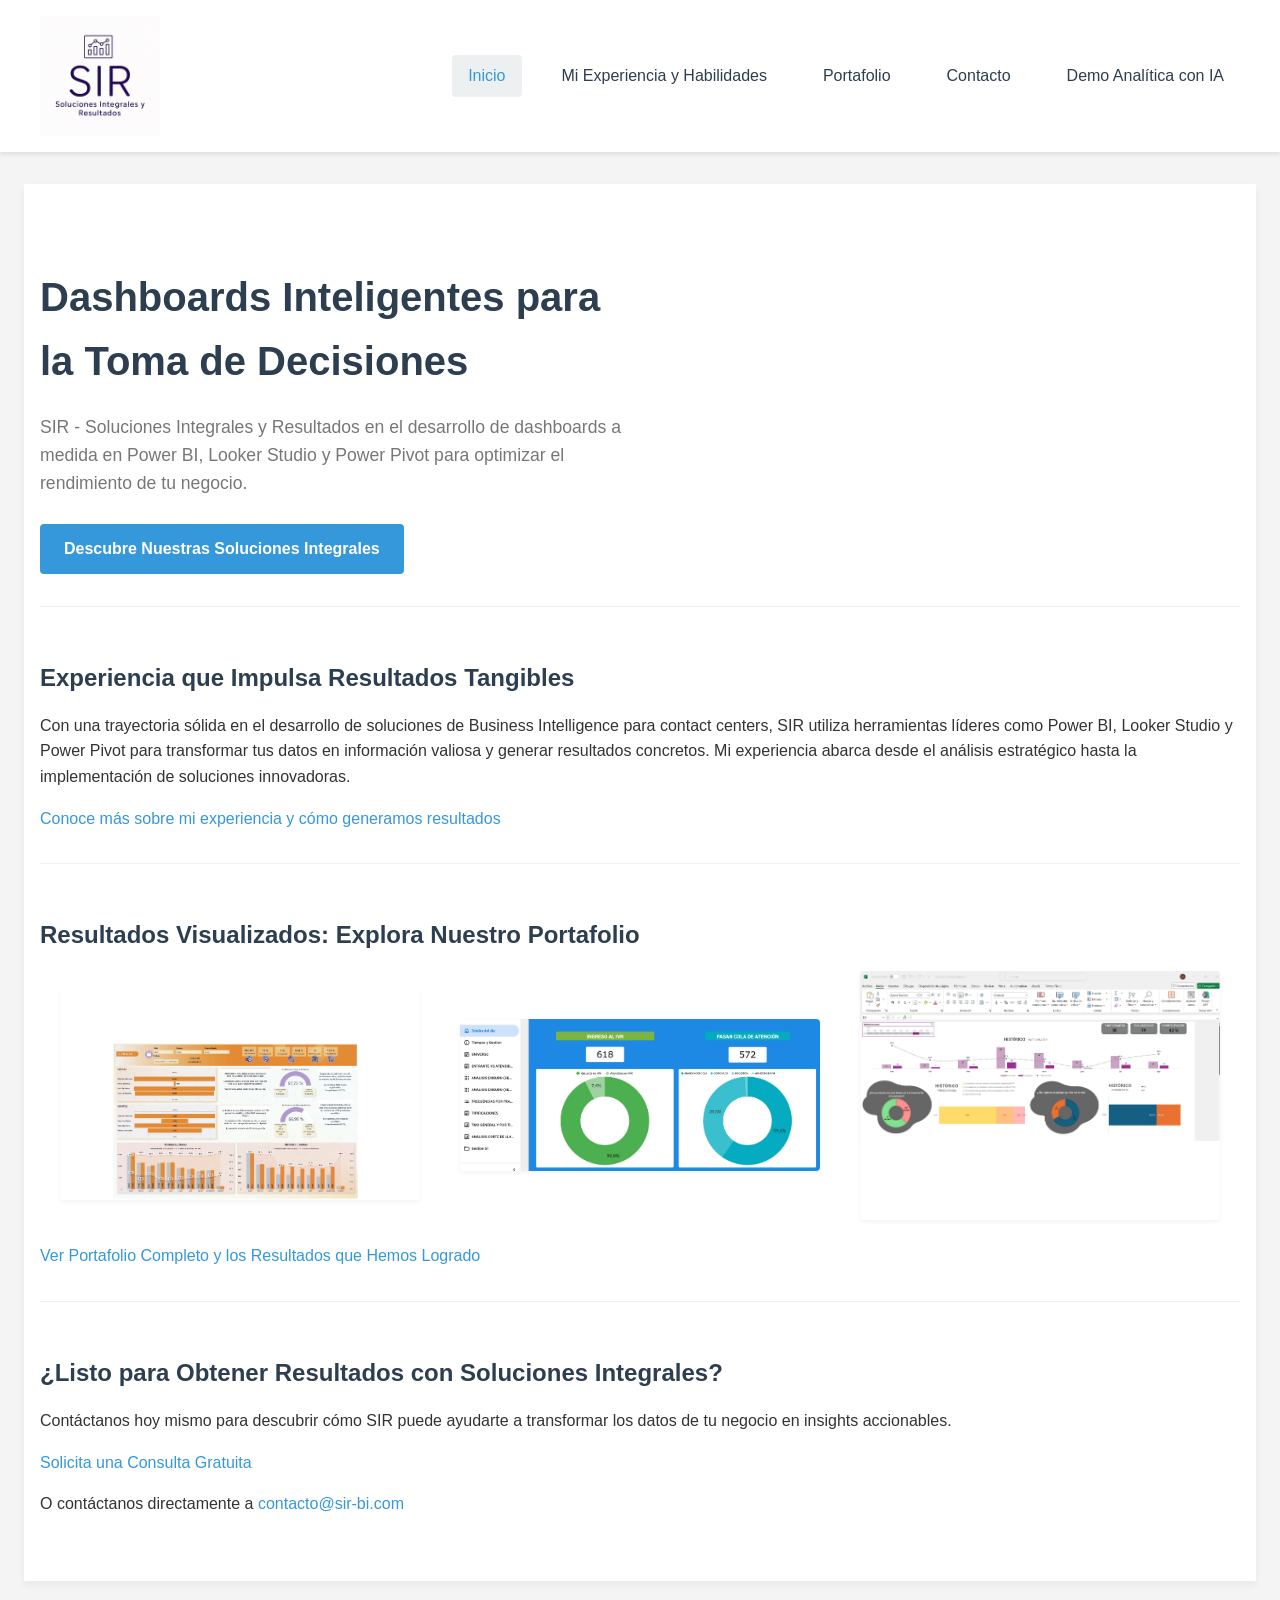
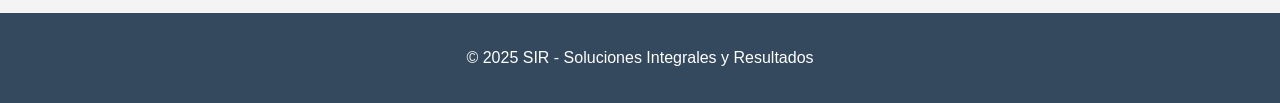
<file: index.html>
<!DOCTYPE html>
<html lang="es">

<head>
    <meta charset="UTF-8">
    <meta name="viewport" content="width=device-width, initial-scale=1.0">
    <title>Dashboards Inteligentes para la Toma de Decisiones - SIR</title>
    <link rel="stylesheet" href="css/style.css">
</head>

<body>

    <header>
        <nav>
            <div class="logo">
                <a href="index.html"><img src="img/logo/logo.png" alt="SIR - Soluciones Integrales y Resultados"></a>
            </div>
            <ul>
                <li><a href="index.html" class="active">Inicio</a></li>
                <li><a href="acerca.html">Mi Experiencia y Habilidades</a></li>
                <li><a href="portafolio.html">Portafolio</a></li>
                <li><a href="contacto.html">Contacto</a></li>
                <li><a href="https://jocular-tartufo-159945.netlify.app/analytics-demo/" target="_blank">Demo Analítica con IA</a></li>
            </ul>
        </nav>
    </header>

    <main>
        <section class="hero">
            <div class="hero-content">
                <h1>Dashboards Inteligentes para la Toma de Decisiones</h1>
                <p class="subtitulo">SIR - Soluciones Integrales y Resultados en el desarrollo de dashboards a medida en Power BI, Looker Studio y Power Pivot para optimizar el rendimiento de tu negocio.</p>
                <a href="portafolio.html" class="boton">Descubre Nuestras Soluciones Integrales</a>
            </div>
            <div class="hero-image">
                </div>
        </section>

        <section class="experiencia-extracto">
            <h2>Experiencia que Impulsa Resultados Tangibles</h2>
            <p>Con una trayectoria sólida en el desarrollo de soluciones de Business Intelligence para contact centers, SIR utiliza herramientas líderes como Power BI, Looker Studio y Power Pivot para transformar tus datos en información valiosa y generar resultados concretos. Mi experiencia abarca desde el análisis estratégico hasta la implementación de soluciones innovadoras.</p>
            <a href="acerca.html">Conoce más sobre mi experiencia y cómo generamos resultados</a>
        </section>

        <section class="portafolio-extracto">
            <h2>Resultados Visualizados: Explora Nuestro Portafolio</h2>
            <div class="mini-portafolio">
                <div><img src="img/portafolio/powerbi/proyecto1-1.jpg" alt="Dashboard Power BI"></div>
                <div><img src="img/portafolio/lookerstudio/proyecto2-1.jpg" alt="Dashboard Looker Studio"></div>
                <div><img src="img/portafolio/powerpivot/proyecto3-1.jpg" alt="Informe Power Pivot"></div>
            </div>
            <a href="portafolio.html">Ver Portafolio Completo y los Resultados que Hemos Logrado</a>
        </section>

        <section class="contacto-resumido">
            <h2>¿Listo para Obtener Resultados con Soluciones Integrales?</h2>
            <p>Contáctanos hoy mismo para descubrir cómo SIR puede ayudarte a transformar los datos de tu negocio en insights accionables.</p>
            <a href="contacto.html" class="boton">Solicita una Consulta Gratuita</a>
            <p>O contáctanos directamente a <a href="mailto:contacto@sir-bi.com">contacto@sir-bi.com</a></p>
        </section>
    </main>

    <footer>
        <p>&copy; 2025 SIR - Soluciones Integrales y Resultados</p>
    </footer>
    <script src="//code.tidio.co/a7wujxg62pctscmxh1r2vrzsm2k5hhy0.js" async></script>
    <script src="js/script.js"></script>
</body>

</html>
</file>
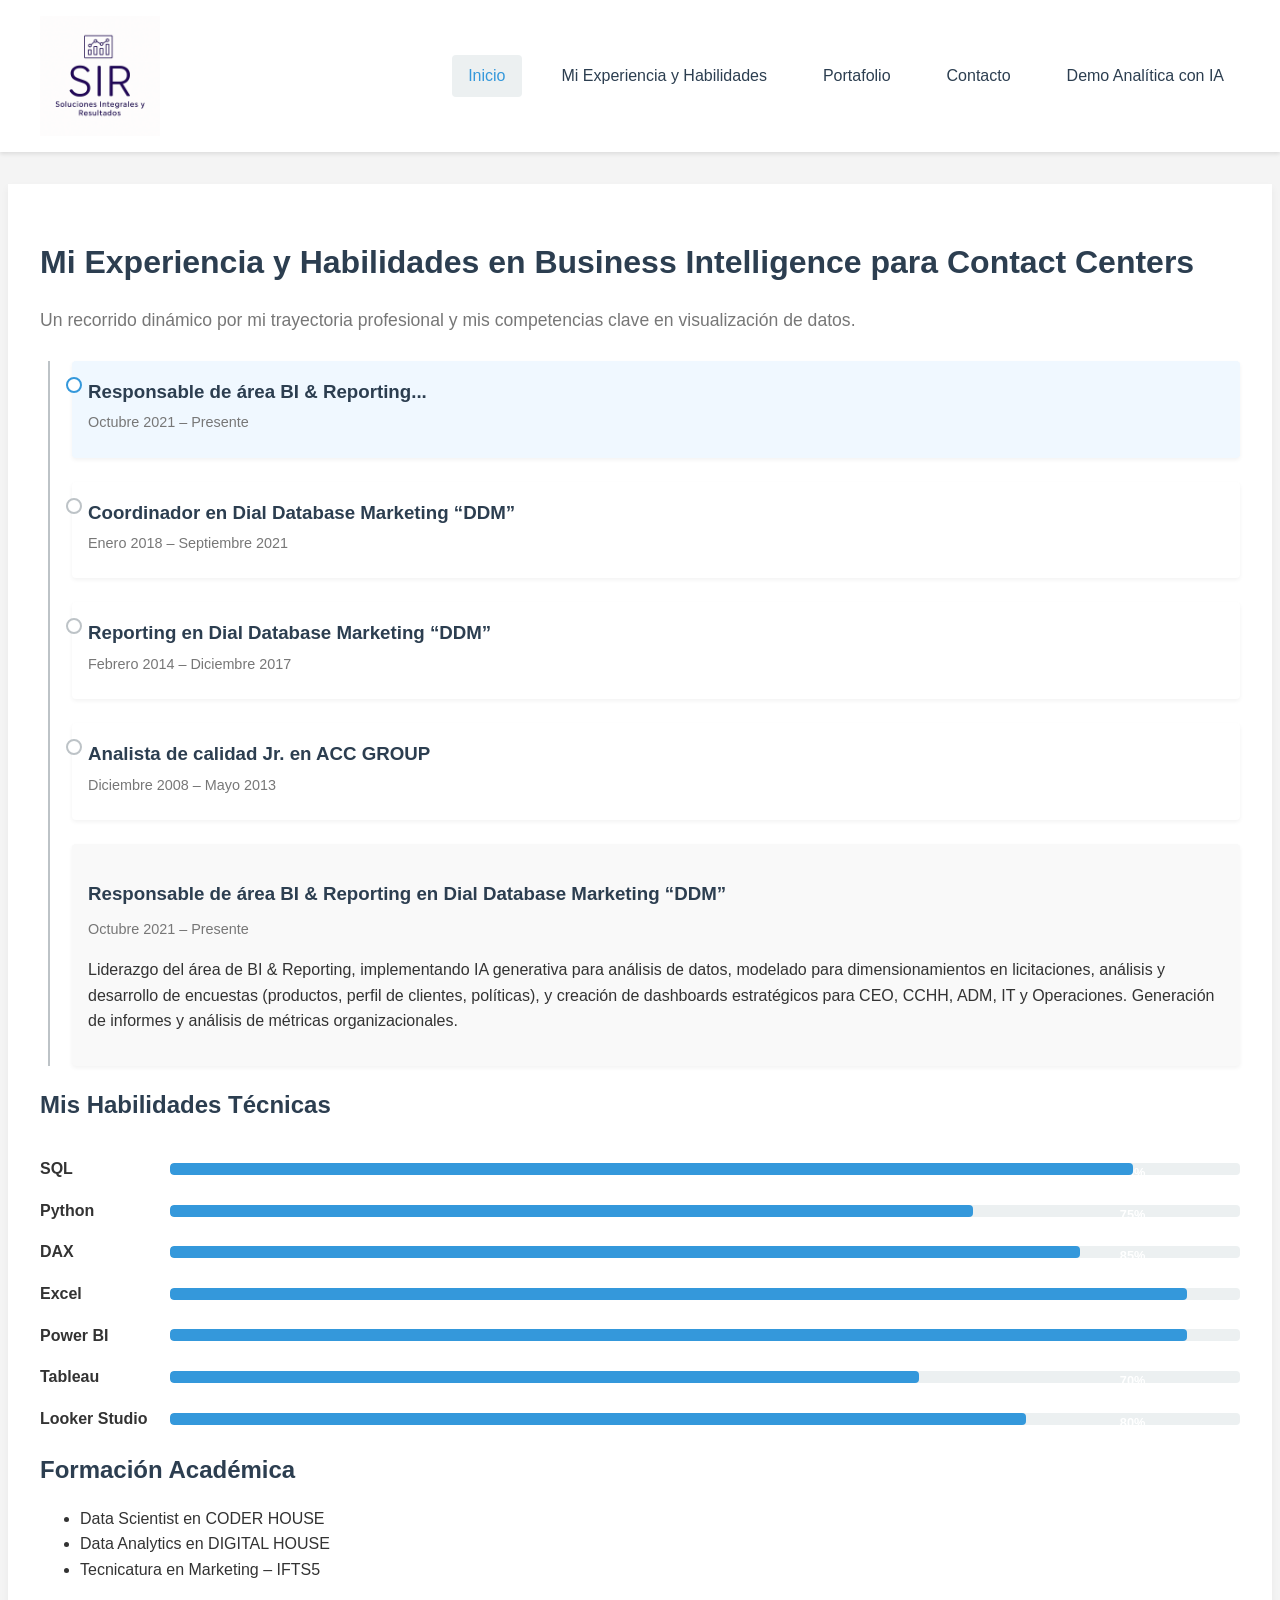
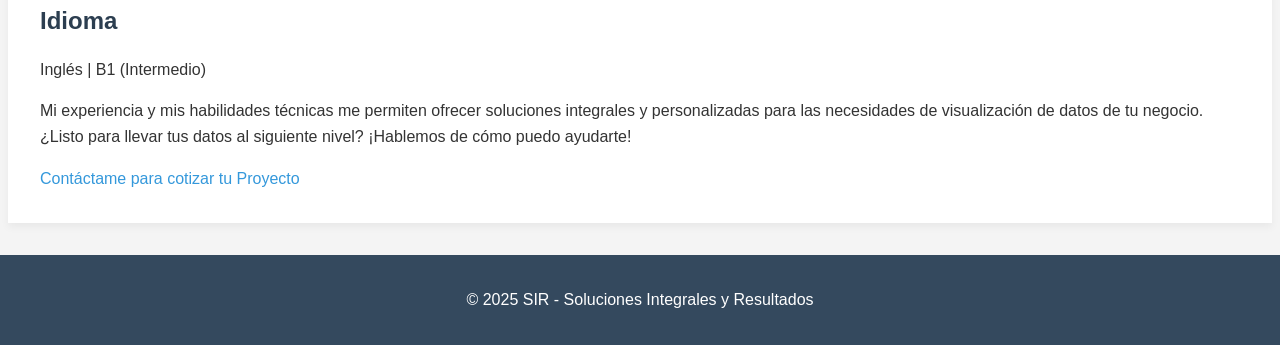
<file: acerca.html>
<!DOCTYPE html>
<html lang="es">
<head>
    <meta charset="UTF-8">
    <meta name="viewport" content="width=device-width, initial-scale=1.0">
    <title>Mi Experiencia y Habilidades - SIR - Soluciones Integrales y Resultados</title>
    <link rel="stylesheet" href="css/style.css">
</head>
<body>

    <header>
        <nav>
            <div class="logo">
                <a href="index.html"><img src="img/logo/logo.png" alt="SIR - Soluciones Integrales y Resultados"></a>
            </div>
            <ul>
                <li><a href="index.html" class="active">Inicio</a></li>
                <li><a href="acerca.html">Mi Experiencia y Habilidades</a></li>
                <li><a href="portafolio.html">Portafolio</a></li>
                <li><a href="contacto.html">Contacto</a></li>
                <li><a href="https://jocular-tartufo-159945.netlify.app/analytics-demo/" target="_blank">Demo Analítica con IA</a></li>
            </ul>
        </nav>
    </header>


    <main class="seccion-experiencia">
        <h1>Mi Experiencia y Habilidades en Business Intelligence para Contact Centers</h1>
        <p class="subtitulo">Un recorrido dinámico por mi trayectoria profesional y mis competencias clave en visualización de datos.</p>

        <div class="linea-de-tiempo">
            <div class="evento activo" data-rol="responsable">
                <h3>Responsable de área BI & Reporting...</h3>
                <span class="fecha">Octubre 2021 – Presente</span>
            </div>
            <div class="evento" data-rol="coordinador">
                <h3>Coordinador en Dial Database Marketing “DDM”</h3>
                <span class="fecha">Enero 2018 – Septiembre 2021</span>
            </div>
            <div class="evento" data-rol="reporting">
                <h3>Reporting en Dial Database Marketing “DDM”</h3>
                <span class="fecha">Febrero 2014 – Diciembre 2017</span>
            </div>
            <div class="evento" data-rol="analista">
                <h3>Analista de calidad Jr. en ACC GROUP</h3>
                <span class="fecha">Diciembre 2008 – Mayo 2013</span>
            </div>
            <div class="contenido-evento">
                
            </div>
        </div>

        <h2>Mis Habilidades Técnicas</h2>
        <div class="habilidades">
            <div class="habilidad">
                <span>SQL</span>
                <div class="barra-progreso" data-nivel="90"></div>
            </div>
            <div class="habilidad">
                <span>Python</span>
                <div class="barra-progreso" data-nivel="75"></div>
            </div>
            <div class="habilidad">
                <span>DAX</span>
                <div class="barra-progreso" data-nivel="85"></div>
            </div>
            <div class="habilidad">
                <span>Excel</span>
                <div class="barra-progreso" data-nivel="95"></div>
            </div>
            <div class="habilidad">
                <span>Power BI</span>
                <div class="barra-progreso" data-nivel="95"></div>
            </div>
            <div class="habilidad">
                <span>Tableau</span>
                <div class="barra-progreso" data-nivel="70"></div>
            </div>
            <div class="habilidad">
                <span>Looker Studio</span>
                <div class="barra-progreso" data-nivel="80"></div>
            </div>
        </div>

        <h2>Formación Académica</h2>
        <ul>
            <li>Data Scientist en CODER HOUSE</li>
            <li>Data Analytics en DIGITAL HOUSE</li>
            <li>Tecnicatura en Marketing – IFTS5</li>
        </ul>

        <h2>Idioma</h2>
        <p>Inglés | B1 (Intermedio)</p>

        <div class="llamada-accion">
            <p>Mi experiencia y mis habilidades técnicas me permiten ofrecer soluciones integrales y personalizadas para las necesidades de visualización de datos de tu negocio. ¿Listo para llevar tus datos al siguiente nivel? ¡Hablemos de cómo puedo ayudarte!</p>
            <a href="contacto.html" class="boton">Contáctame para cotizar tu Proyecto</a>
        </div>
    </main>

    <footer>
        <p>&copy; 2025 SIR - Soluciones Integrales y Resultados</p>
    </footer>
    <script src="//code.tidio.co/a7wujxg62pctscmxh1r2vrzsm2k5hhy0.js" async></script>
    <script src="js/script.js"></script>
</body>
</html>
</file>
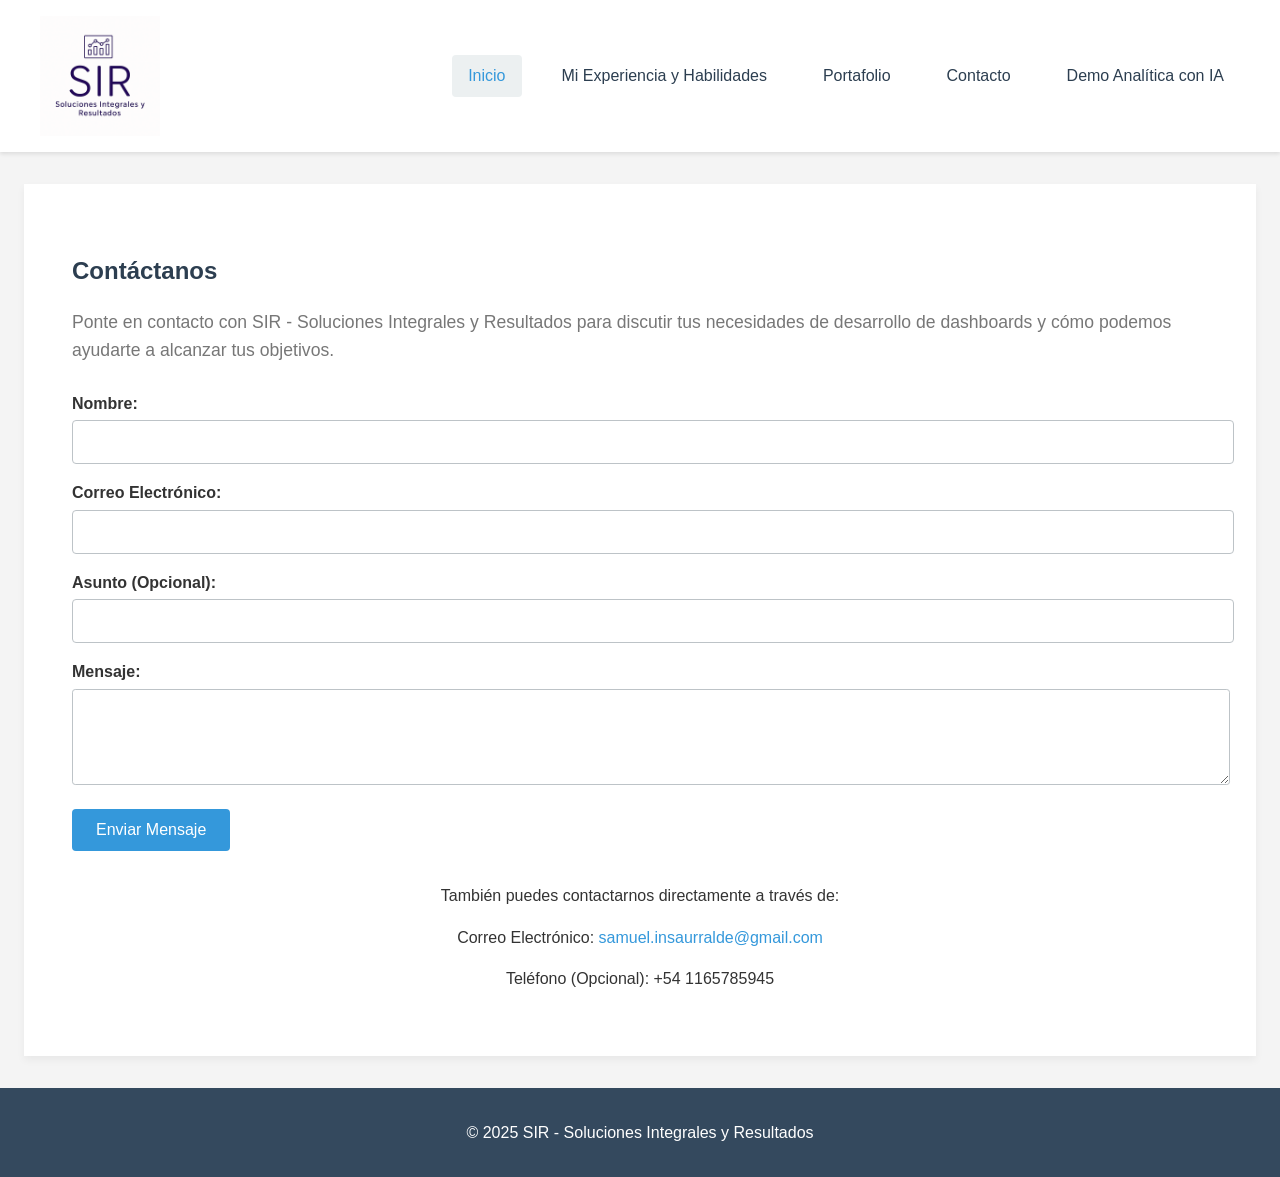
<file: contacto.html>
<!DOCTYPE html>
<html lang="es">
<head>
    <meta charset="UTF-8">
    <meta name="viewport" content="width=device-width, initial-scale=1.0">
    <title>Contacto - SIR - Soluciones Integrales y Resultados</title>
    <link rel="stylesheet" href="css/style.css">
</head>
<body>

<header>
        <nav>
            <div class="logo">
                <a href="index.html"><img src="img/logo/logo.png" alt="SIR - Soluciones Integrales y Resultados"></a>
            </div>
            <ul>
                <li><a href="index.html" class="active">Inicio</a></li>
                <li><a href="acerca.html">Mi Experiencia y Habilidades</a></li>
                <li><a href="portafolio.html">Portafolio</a></li>
                <li><a href="contacto.html">Contacto</a></li>
                <li><a href="https://jocular-tartufo-159945.netlify.app/analytics-demo/" target="_blank">Demo Analítica con IA</a></li>
            </ul>
        </nav>
    </header>


    <main>
        <section class="contacto-form">
            <h1>Contáctanos</h1>
            <p class="subtitulo">Ponte en contacto con SIR - Soluciones Integrales y Resultados para discutir tus necesidades de desarrollo de dashboards y cómo podemos ayudarte a alcanzar tus objetivos.</p>

            <form action="#" method="post">
                <div>
                    <label for="nombre">Nombre:</label>
                    <input type="text" id="nombre" name="nombre" required>
                </div>
                <div>
                    <label for="email">Correo Electrónico:</label>
                    <input type="email" id="email" name="email" required>
                </div>
                <div>
                    <label for="asunto">Asunto (Opcional):</label>
                    <input type="text" id="asunto" name="asunto">
                </div>
                <div>
                    <label for="mensaje">Mensaje:</label>
                    <textarea id="mensaje" name="mensaje" rows="5" required></textarea>
                </div>
                <div>
                    <button type="submit">Enviar Mensaje</button>
                </div>
            </form>

            <div id="mensaje-enviado" style="display:none;">
                ¡Gracias por tu mensaje! Nos pondremos en contacto contigo a la brevedad, dentro de las próximas 72 horas hábiles.
            </div>

            <div class="contacto-info">
                <p>También puedes contactarnos directamente a través de:</p>
                <p>Correo Electrónico: <a href="mailto:contacto@sir-bi.com">samuel.insaurralde@gmail.com</a></p>
                <p>Teléfono (Opcional): +54 1165785945 </p>
            </div>
        </section>
    </main>

    <footer>
        <p>&copy; 2025 SIR - Soluciones Integrales y Resultados</p>
    </footer>
    <script src="//code.tidio.co/a7wujxg62pctscmxh1r2vrzsm2k5hhy0.js" async></script>
    <script src="js/script.js"></script>
</body>
</html>
</file>
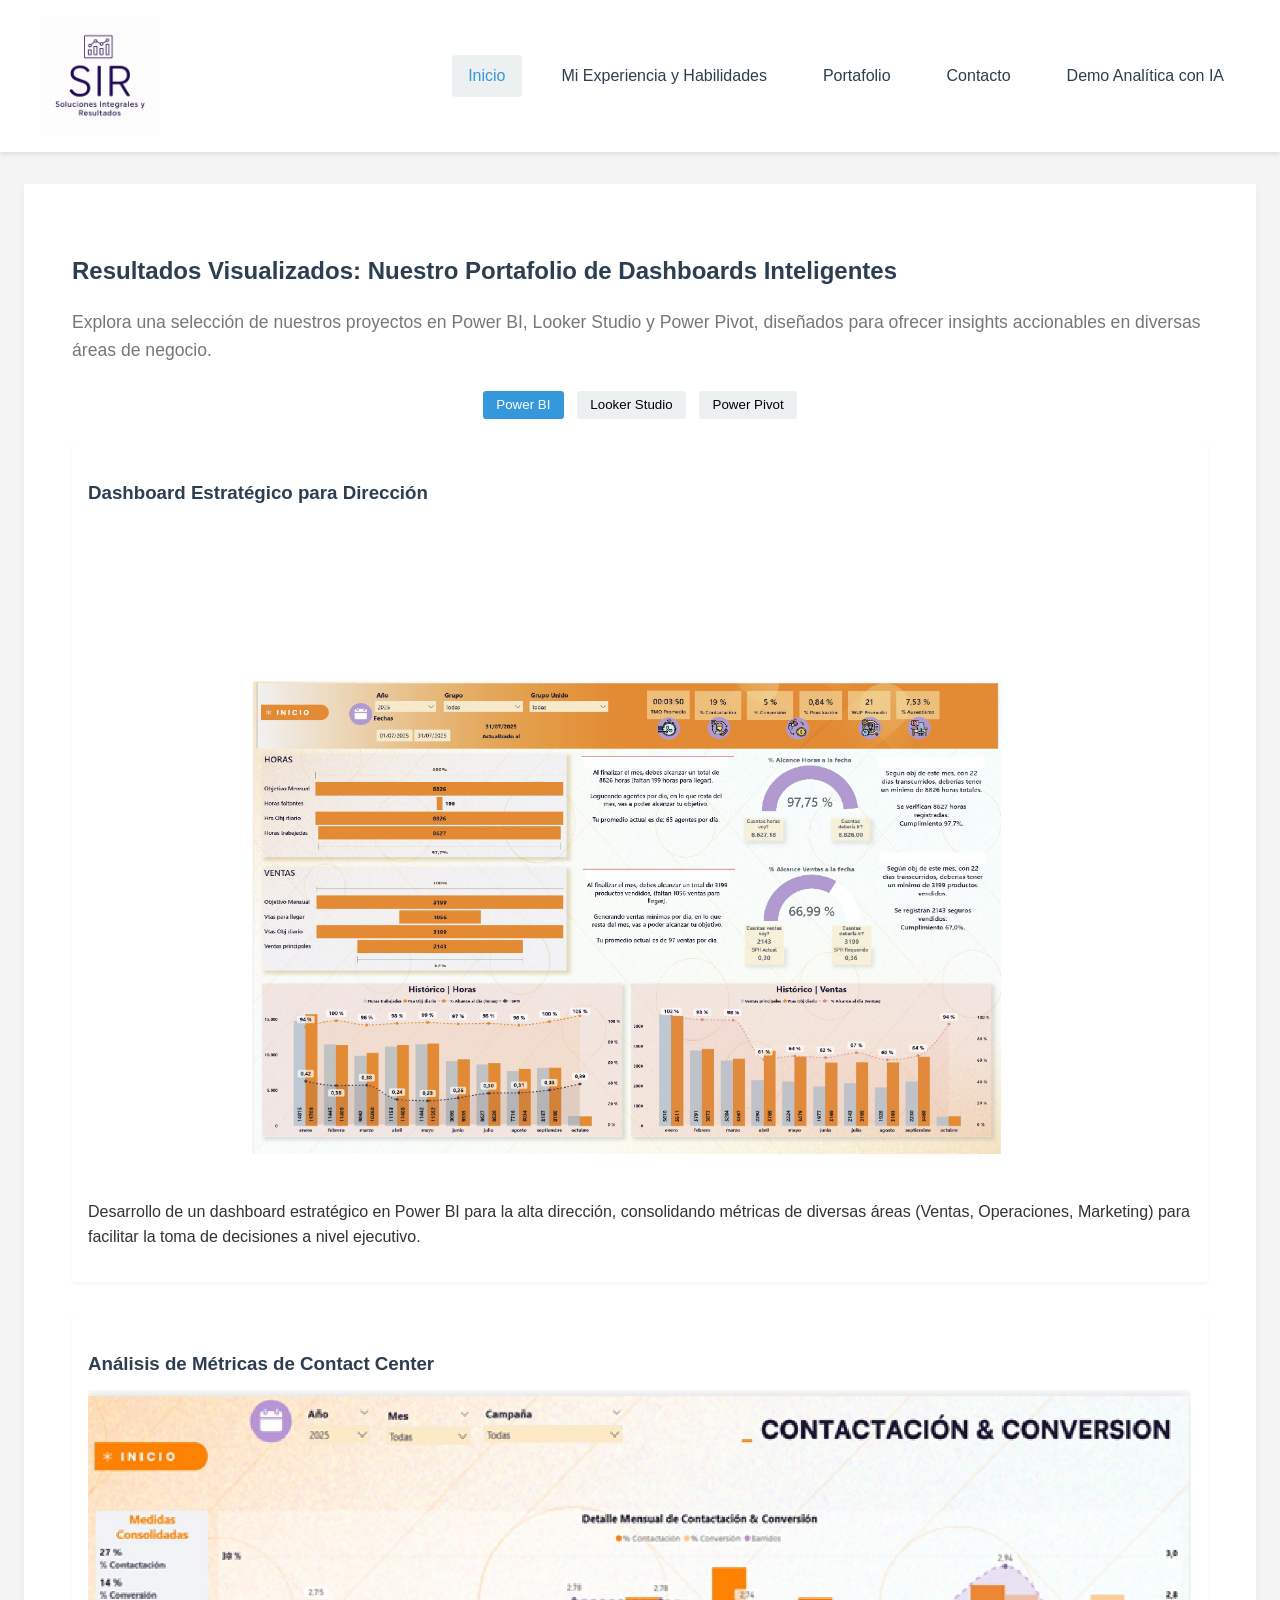
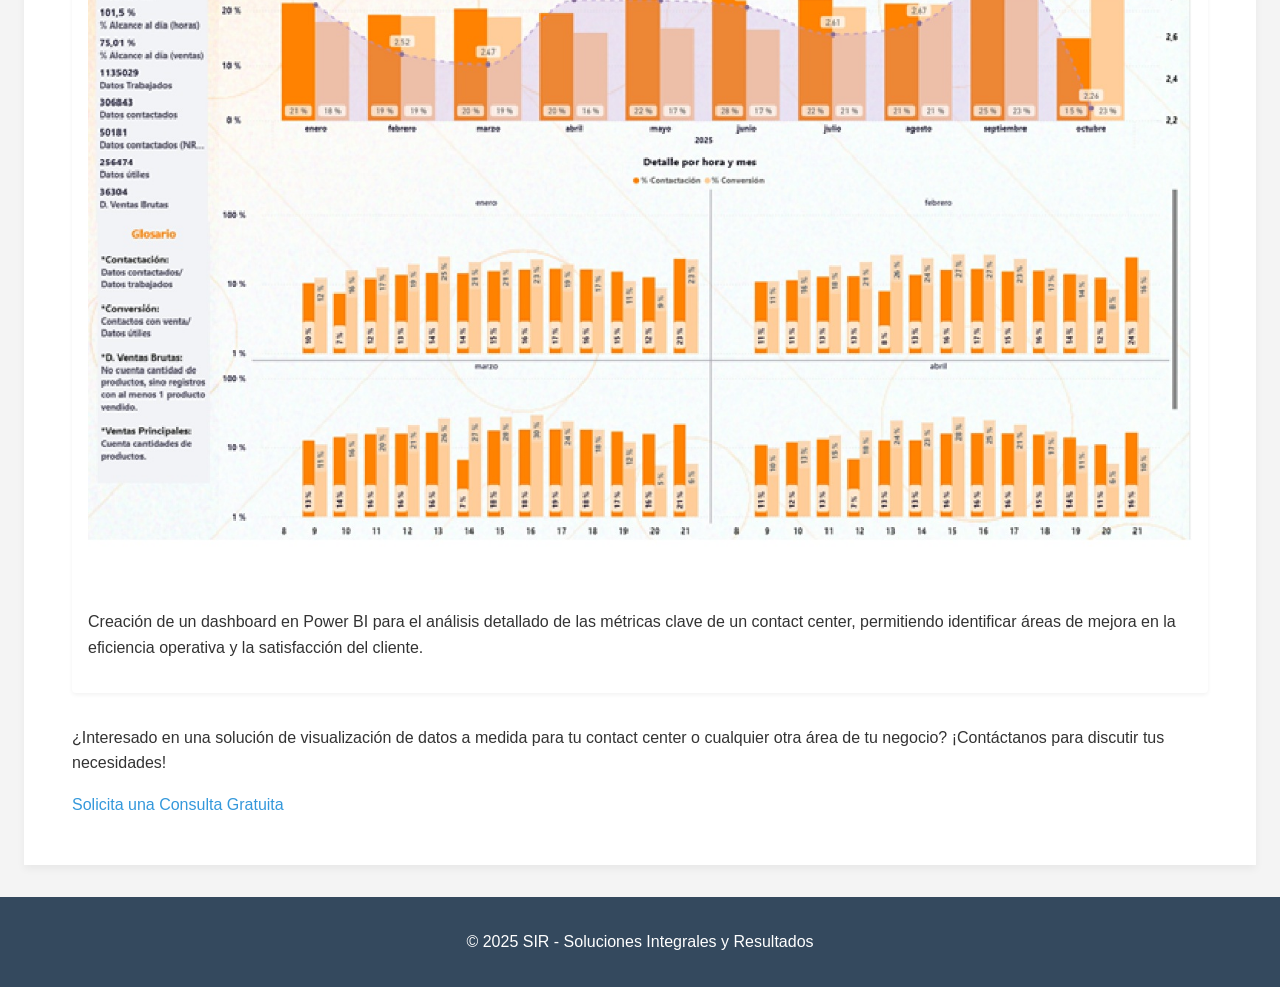
<file: portafolio.html>
<!DOCTYPE html>
<html lang="es">
<head>
    <meta charset="UTF-8">
    <meta name="viewport" content="width=device-width, initial-scale=1.0">
    <title>Portafolio - SIR - Soluciones Integrales y Resultados</title>
    <link rel="stylesheet" href="css/style.css">
</head>
<body>

    <header>
        <nav>
            <div class="logo">
                <a href="index.html"><img src="img/logo/logo.png" alt="SIR - Soluciones Integrales y Resultados"></a>
            </div>
            <ul>
                <li><a href="index.html" class="active">Inicio</a></li>
                <li><a href="acerca.html">Mi Experiencia y Habilidades</a></li>
                <li><a href="portafolio.html">Portafolio</a></li>
                <li><a href="contacto.html">Contacto</a></li>
                <li><a href="https://jocular-tartufo-159945.netlify.app/analytics-demo/" target="_blank">Demo Analítica con IA</a></li>
            </ul>
        </nav>
    </header>


    <main>
        <section class="portafolio">
            <h1>Resultados Visualizados: Nuestro Portafolio de Dashboards Inteligentes</h1>
            <p class="subtitulo">Explora una selección de nuestros proyectos en Power BI, Looker Studio y Power Pivot, diseñados para ofrecer insights accionables en diversas áreas de negocio.</p>

            <div class="tabs">
                <button class="tab-button active" onclick="showTab('powerbi')">Power BI</button>
                <button class="tab-button" onclick="showTab('lookerstudio')">Looker Studio</button>
                <button class="tab-button" onclick="showTab('powerpivot')">Power Pivot</button>
            </div>

            <div id="powerbi" class="tab-content active">
                <div class="proyecto">
                    <h3>Dashboard Estratégico para Dirección</h3>
                    <img src="img/portafolio/powerbi/proyecto1-1.jpg" alt="Dashboard Power BI">
                    <p>Desarrollo de un dashboard estratégico en Power BI para la alta dirección, consolidando métricas de diversas áreas (Ventas, Operaciones, Marketing) para facilitar la toma de decisiones a nivel ejecutivo.</p>
                </div>
                <div class="proyecto">
                    <h3>Análisis de Métricas de Contact Center</h3>
                    <img src="img/portafolio/powerbi/proyecto1-2.jpg" alt="Dashboard Power BI Contact Center">
                    <p>Creación de un dashboard en Power BI para el análisis detallado de las métricas clave de un contact center, permitiendo identificar áreas de mejora en la eficiencia operativa y la satisfacción del cliente.</p>
                </div>
            </div>

            <div id="lookerstudio" class="tab-content">
                <div class="proyecto">
                    <h3>Análisis del Comportamiento del Usuario Web</h3>
                    <img src="img/portafolio/lookerstudio/proyecto2-1.jpg" alt="Dashboard Looker Studio">
                    <p>Desarrollo de un dashboard en Looker Studio para analizar el comportamiento de los usuarios en plataformas web, identificando patrones de navegación y oportunidades para optimizar la experiencia.</p>
                </div>
            </div>

            <div id="powerpivot" class="tab-content">
                <div class="proyecto">
                    <h3>Modelo de Datos para Análisis Financiero</h3>
                    <img src="img/portafolio/powerpivot/proyecto3-1.jpg" alt="Informe Power Pivot">
                    <p>Construcción de un modelo de datos robusto utilizando Power Pivot en Excel para realizar análisis financieros complejos, incluyendo análisis de rentabilidad y proyecciones.</p>
                </div>
            </div>

            <div class="llamada-accion">
                <p>¿Interesado en una solución de visualización de datos a medida para tu contact center o cualquier otra área de tu negocio? ¡Contáctanos para discutir tus necesidades!</p>
                <a href="contacto.html" class="boton">Solicita una Consulta Gratuita</a>
            </div>
        </section>
    </main>

    <footer>
        <p>&copy; 2025 SIR - Soluciones Integrales y Resultados</p>
    </footer>
    <script src="//code.tidio.co/a7wujxg62pctscmxh1r2vrzsm2k5hhy0.js" async></script>
    <script src="js/script.js"></script>
    <script>
        function showTab(tabId) {
            const tabs = document.querySelectorAll('.tab-content');
            const buttons = document.querySelectorAll('.tab-button');

            tabs.forEach(tab => tab.classList.remove('active'));
            buttons.forEach(button => button.classList.remove('active'));

            document.getElementById(tabId).classList.add('active');
            document.querySelector(`.tab-button[onclick="showTab('${tabId}')"]`).classList.add('active');
        }
    </script>
</body>
</html>
</file>
<file: css/style.css>
/* Estilos Generales */
  body {
      font-family: 'Segoe UI', Tahoma, Geneva, Verdana, sans-serif;
      margin: 0;
      padding: 0;
      line-height: 1.6;
      color: #333;
      background-color: #f4f4f4;
  }

  h1,
  h2,
  h3 {
      font-weight: bold;
      color: #2c3e50;
      margin-bottom: 0.5em;
  }

  a {
      color: #3498db;
      text-decoration: none;
  }

  a:hover {
      text-decoration: underline;
  }

  /* Header y Navegación */
  header {
      background-color: #fff;
      box-shadow: 0 2px 4px rgba(0, 0, 0, 0.1);
      padding: 1em 0;
  }

  nav {
      max-width: 1200px;
      margin: 0 auto;
      padding: 0 1em;
      display: flex;
      justify-content: space-between;
      align-items: center;
  }

  nav .logo {
      display: flex;
      align-items: center;
      font-size: 0; /* Para evitar el tamaño por defecto del texto */
      font-weight: bold;
      color: #2c3e50;
  }

  nav .logo a img { /* MÁS ESPECÍFICO */
      height: 120px;
      vertical-align: middle;
  }

  nav ul {
      list-style: none;
      display: flex;
  }

  nav ul li {
      margin-left: 1.5em;
  }

  nav ul li a {
      color: #2c3e50;
      display: block;
      padding: 0.5em 1em;
      border-radius: 0.25em;
  }

  nav ul li a:hover,
  nav ul li a.active {
      background-color: #ecf0f1;
      color: #3498db;
  }

  /* Main */
  main {
      max-width: 1200px;
      margin: 2em auto;
      padding: 1em;
      background-color: #fff;
      box-shadow: 0 0.25em 0.5em rgba(0, 0, 0, 0.05);
  }

  .subtitulo {
      color: #777;
      font-size: 1.1em;
      margin-bottom: 1.5em;
  }

  /* Secciones de la Página de Inicio */
  .hero {
      padding: 2em 0;
      display: flex;
      align-items: center;
      justify-content: space-between;
  }

  .hero-content {
      text-align: left;
      flex: 1;
  }

  .hero h1 {
      font-size: 2.5em;
      margin-bottom: 0.5em;
  }

  .hero .boton {
      display: inline-block;
      padding: 0.75em 1.5em;
      background-color: #3498db;
      color: #fff;
      border-radius: 0.25em;
      text-decoration: none;
      font-weight: bold;
      transition: background-color 0.2s ease-in-out;
  }

  .hero .boton:hover {
      background-color: #2980b9;
  }

  .hero-image {
      flex: 1;
  }

  .experiencia-extracto,
  .portafolio-extracto,
  .contacto-resumido {
      padding: 2em 0;
      border-top: 1px solid #ecf0f1;
  }

  .mini-portafolio {
      display: flex;
      justify-content: space-around;
      align-items: center;
      flex-wrap: wrap;
      margin-top: 1em;
  }

  .mini-portafolio div {
      width: 30%;
      margin-bottom: 1em;
  }

  .mini-portafolio img {
      max-width: 100%;
      height: auto;
      border-radius: 0.25em;
      box-shadow: 0 0.125em 0.25em rgba(0, 0, 0, 0.05);
  }

  /* Sección de Experiencia y Habilidades */
  .seccion-experiencia {
      padding: 2em;
  }

  .linea-de-tiempo {
      position: relative;
      padding-left: 2em;
  }

  .linea-de-tiempo::before {
      content: '';
      position: absolute;
      top: 0;
      bottom: 0;
      left: 0.5em;
      width: 0.125em;
      background-color: #bdc3c7;
  }

  .evento {
      position: relative;
      margin-bottom: 1.5em;
      padding: 1em;
      background-color: #fff;
      border-radius: 0.25em;
      box-shadow: 0 0.125em 0.25em rgba(0, 0, 0, 0.05);
      cursor: pointer;
      transition: background-color 0.2s ease-in-out;
  }

  .evento.activo {
      background-color: #f0f8ff;
  }

  .evento::before {
      content: '';
      position: absolute;
      left: 0;
      top: 1em;
      width: 0.75em;
      height: 0.75em;
      background-color: #fff;
      border: 0.125em solid #bdc3c7;
      border-radius: 50%;
      margin-left: -0.375em;
  }

  .evento.activo::before {
      border-color: #3498db;
      background-color: #fff;
  }

  .evento h3 {
      margin-top: 0;
      margin-bottom: 0.25em;
  }

  .fecha {
      display: block;
      color: #777;
      font-size: 0.9em;
      margin-bottom: 0.5em;
  }

  .contenido-evento {
      margin-top: 1em;
      padding: 1em;
      background-color: #f9f9f9;
      border-radius: 0.25em;
      box-shadow: 0 0.125em 0.25em rgba(0, 0, 0, 0.05);
  }

  .habilidades {
      margin-top: 2em;
  }

  .habilidad {
      margin-bottom: 1em;
      display: flex;
      align-items: center;
  }

  .habilidad span {
      width: 8em;
      margin-right: 1em;
      font-weight: bold;
  }

  .barra-progreso {
      background-color: #ecf0f1;
      border-radius: 0.25em;
      height: 0.75em;
      width: 100%;
      position: relative;
      overflow: hidden;
  }

  .barra-progreso::after {
      content: '';
      position: absolute;
      top: 0;
      left: 0;
      height: 100%;
      background-color: #3498db;
      border-radius: 0.25em;
      width: 0%;
      transition: width 0.5s ease-in-out;
      /* Animación */
  }

  /* Sección de Portafolio */
  .portafolio {
      padding: 2em;
  }

  .portafolio .tabs {
      display: flex;
      justify-content: center;
      margin-bottom: 1.5em;
  }

  .portafolio .tab-button {
      background-color: #ecf0f1;
      border: none;
      padding: 0.5em 1em;
      margin: 0 0.5em;
      cursor: pointer;
      border-radius: 0.25em;
      transition: background-color 0.2s ease-in-out,
      color 0.2s ease-in-out;
  }

  .portafolio .tab-button.active {
      background-color: #3498db;
      color: #fff;
  }

  .portafolio .tab-content {
      display: none;
  }

  .portafolio .tab-content.active {
      display: block;
  }

  .portafolio .proyecto {
      margin-bottom: 2em;
      padding: 1em;
      background-color: #fff;
      border-radius: 0.25em;
      box-shadow: 0 0.125em 0.25em rgba(0, 0, 0, 0.05);
  }

  .portafolio .proyecto img {
      max-width: 100%;
      height: auto;
      border-radius: 0.25em;
      margin-bottom: 1em;
  }

  /* Sección de Contacto */
  .contacto-form {
      padding: 2em;
  }

  .contacto-form form div {
      margin-bottom: 1em;
  }

  .contacto-form form label {
      display: block;
      font-weight: bold;
      margin-bottom: 0.25em;
  }

  .contacto-form form input[type="text"],
  .contacto-form form input[type="email"],
  .contacto-form form textarea {
      width: 100%;
      padding: 0.75em;
      border: 1px solid #bdc3c7;
      border-radius: 0.25em;
      font-size: 1em;
  }

  .contacto-form form textarea {
      resize: vertical;
  }

  .contacto-form form button[type="submit"] {
      background-color: #3498db;
      color: #fff;
      border: none;
      padding: 0.75em 1.5em;
      border-radius: 0.25em;
      cursor: pointer;
      font-size: 1em;
      transition: background-color 0.2s ease-in-out;
  }

  .contacto-form form button[type="submit"]:hover {
      background-color: #2980b9;
  }

  .contacto-form #mensaje-enviado {
      background-color: #d4edda;
      color: #155724;
      padding: 1em;
      border-radius: 0.25em;
      margin-top: 1em;
  }

  .contacto-info {
      margin-top: 2em;
      text-align: center;
  }

  /* Footer */
  footer {
      text-align: center;
      padding: 1em;
      background-color: #34495e;
      color: #fff;
      margin-top: 2em;
  }

  /* Media Queries (Responsive Design) */
  @media (max-width: 768px) {
      nav {
          flex-direction: column;
          align-items: flex-start;
      }

      nav ul {
          margin-top: 1em;
      }

      nav ul li {
          margin-left: 0;
          margin-right: 1em;
          margin-bottom: 0.5em;
      }

      .hero {
          display: block; /* Cambiamos a block para ajustar el tamaño */
          text-align: center;
      }

      .hero-image {
          order: -1;
      }

      .mini-portafolio div {
          width: 50%;
      }

      .habilidad {
          flex-direction: column;
          align-items: flex-start;
      }

      .habilidad span {
          width: 100%;
          margin-bottom: 0.25em;
      }
  }
</file>
